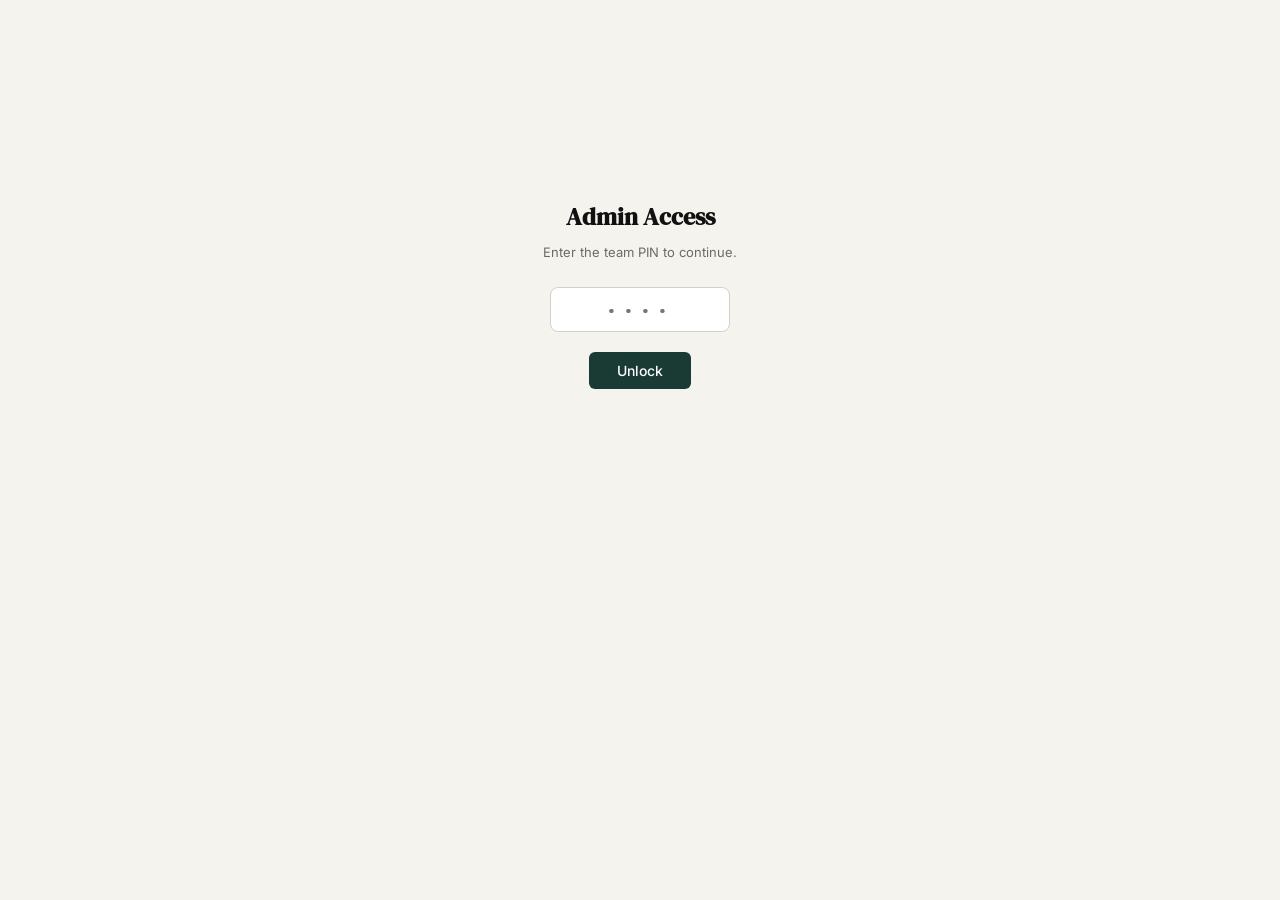
<file: docs/admin.html>
<!DOCTYPE html>
<html lang="en">
<head>
  <meta charset="UTF-8">
  <meta name="viewport" content="width=device-width, initial-scale=1.0">
  <title>BRACE4PEACE — Admin</title>
  <meta name="description" content="Admin panel for BRACE4PEACE hate speech and disinformation monitoring">

  <link rel="preconnect" href="https://fonts.googleapis.com">
  <link rel="preconnect" href="https://fonts.gstatic.com" crossorigin>
  <link href="https://fonts.googleapis.com/css2?family=Inter:wght@400;500;600;700&family=DM+Serif+Display&family=IBM+Plex+Mono:wght@400;500;600&display=swap" rel="stylesheet">

  <link rel="stylesheet" href="admin.css">
</head>
<body>
  <div class="admin-app" id="admin-app">
    <!-- JS renders content here -->
  </div>
  <script src="admin.js"></script>
</body>
</html>
</file>
<file: docs/admin.css>
/* ── Admin Page — MERLx Design System ── */

*, *::before, *::after {
  box-sizing: border-box;
  margin: 0;
  padding: 0;
}

body {
  font-family: 'Inter', sans-serif;
  background: #F5F3EE;
  color: #111111;
  line-height: 1.5;
  min-height: 100vh;
}

/* Layout */
.admin-app {
  max-width: 1120px;
  margin: 0 auto;
  padding: 24px 24px 48px;
}

/* Header */
.admin-header {
  display: flex;
  align-items: center;
  justify-content: space-between;
  padding-bottom: 20px;
  border-bottom: 1px solid #D5D0C7;
  margin-bottom: 24px;
}
.admin-header-left {
  display: flex;
  align-items: center;
  gap: 12px;
}
.admin-logo {
  font-family: 'DM Serif Display', serif;
  font-size: 22px;
  color: #1A3A34;
}
.admin-logo .accent {
  color: #8071BC;
}
.admin-subtitle {
  font-size: 13px;
  color: #6B6B6B;
}
.admin-user {
  font-size: 13px;
  color: #2A2A2A;
}
.admin-user strong {
  font-weight: 600;
}
.admin-back-btn {
  background: none;
  border: 1px solid #D5D0C7;
  border-radius: 6px;
  padding: 5px 14px;
  font-family: 'Inter', sans-serif;
  font-size: 12px;
  color: #6B6B6B;
  cursor: pointer;
  text-decoration: none;
  transition: all 200ms ease-out;
}
.admin-back-btn:hover {
  border-color: #1A3A34;
  color: #1A3A34;
}
.admin-logout {
  background: none;
  border: 1px solid #D5D0C7;
  border-radius: 6px;
  padding: 5px 14px;
  font-size: 12px;
  color: #6B6B6B;
  cursor: pointer;
  margin-left: 12px;
  transition: all 200ms ease-out;
}
.admin-logout:hover {
  border-color: #C44F2B;
  color: #C44F2B;
}

/* Auth gates */
.admin-gate {
  display: flex;
  flex-direction: column;
  align-items: center;
  justify-content: center;
  min-height: 60vh;
  text-align: center;
}
.admin-gate h2 {
  font-family: 'DM Serif Display', serif;
  font-size: 24px;
  margin-bottom: 8px;
  color: #111111;
}
.admin-gate p {
  font-size: 13px;
  color: #6B6B6B;
  margin-bottom: 24px;
}
.admin-gate input {
  display: block;
  margin: 0 auto 12px;
  padding: 10px 14px;
  font-family: 'IBM Plex Mono', monospace;
  font-size: 14px;
  border: 1px solid #D5D0C7;
  border-radius: 8px;
  background: #FFFFFF;
  color: #111111;
  outline: none;
  transition: border-color 200ms ease-out;
}
.admin-gate input:focus {
  border-color: #1A3A34;
}
.admin-gate .pin-input {
  width: 180px;
  font-size: 18px;
  text-align: center;
  letter-spacing: 6px;
}
.admin-gate .api-input {
  width: 300px;
  font-size: 13px;
}
.admin-gate .name-input {
  width: 240px;
  font-family: 'Inter', sans-serif;
  font-size: 14px;
}
.admin-gate-btn {
  padding: 10px 28px;
  background: #1A3A34;
  color: #FFFFFF;
  border: none;
  border-radius: 6px;
  font-family: 'Inter', sans-serif;
  font-size: 14px;
  font-weight: 500;
  cursor: pointer;
  transition: background 200ms ease-out;
}
.admin-gate-btn:hover {
  background: #244a42;
}
.admin-gate-error {
  color: #C44F2B;
  font-size: 12px;
  margin-top: 8px;
}

/* Tabs */
.admin-tabs {
  display: flex;
  gap: 4px;
  margin-bottom: 24px;
}
.admin-tab {
  padding: 10px 24px;
  font-family: 'Inter', sans-serif;
  font-size: 13px;
  font-weight: 500;
  border: 1px solid #D5D0C7;
  border-radius: 8px 8px 0 0;
  background: transparent;
  color: #6B6B6B;
  cursor: pointer;
  transition: all 200ms ease-out;
  border-bottom: 2px solid transparent;
}
.admin-tab:hover {
  background: #EDE9E1;
  color: #2A2A2A;
}
.admin-tab.active {
  background: #FFFFFF;
  color: #1A3A34;
  border-color: #D5D0C7;
  border-bottom-color: #FFFFFF;
  font-weight: 600;
}

/* Tab content */
.admin-tab-content {
  display: none;
}
.admin-tab-content.active {
  display: block;
}

/* Table */
.admin-table-wrap {
  background: #FFFFFF;
  border: 1px solid #E5E1DA;
  border-radius: 10px;
  overflow-x: auto;
}
.admin-table {
  width: 100%;
  border-collapse: collapse;
  font-size: 13px;
}
.admin-table th {
  text-align: left;
  padding: 12px 16px;
  font-size: 11px;
  font-weight: 600;
  text-transform: uppercase;
  letter-spacing: 0.06em;
  color: #6B6B6B;
  background: #F5F3EE;
  border-bottom: 1px solid #E5E1DA;
}
.admin-table td {
  padding: 12px 16px;
  border-bottom: 1px solid #E5E1DA;
  color: #2A2A2A;
  vertical-align: top;
}
.admin-table tr:last-child td {
  border-bottom: none;
}
.admin-table tr:hover td {
  background: #EDE9E1;
}
.admin-table .text-col {
  max-width: 320px;
  overflow: hidden;
  text-overflow: ellipsis;
  white-space: nowrap;
}

/* Action buttons */
.btn-verify {
  padding: 5px 14px;
  font-size: 12px;
  font-weight: 500;
  border: none;
  border-radius: 6px;
  cursor: pointer;
  background: #5B8C6F;
  color: #FFFFFF;
  transition: opacity 200ms ease-out;
}
.btn-verify:hover { opacity: 0.85; }

.btn-flag {
  padding: 5px 14px;
  font-size: 12px;
  font-weight: 500;
  border: none;
  border-radius: 6px;
  cursor: pointer;
  background: #D19B2C;
  color: #FFFFFF;
  transition: opacity 200ms ease-out;
}
.btn-flag:hover { opacity: 0.85; }

.btn-reject {
  padding: 5px 14px;
  font-size: 12px;
  font-weight: 500;
  border: none;
  border-radius: 6px;
  cursor: pointer;
  background: #C44F2B;
  color: #FFFFFF;
  transition: opacity 200ms ease-out;
}
.btn-reject:hover { opacity: 0.85; }

.btn-confirm {
  padding: 5px 14px;
  font-size: 12px;
  font-weight: 500;
  border: none;
  border-radius: 6px;
  cursor: pointer;
  background: #5B8C6F;
  color: #FFFFFF;
  transition: opacity 200ms ease-out;
}
.btn-confirm:hover { opacity: 0.85; }

.btn-correct {
  padding: 5px 14px;
  font-size: 12px;
  font-weight: 500;
  border: none;
  border-radius: 6px;
  cursor: pointer;
  background: #8071BC;
  color: #FFFFFF;
  transition: opacity 200ms ease-out;
}
.btn-correct:hover { opacity: 0.85; }

.action-group {
  display: flex;
  gap: 6px;
  align-items: center;
  flex-wrap: wrap;
}

/* Note input */
.note-input {
  width: 100%;
  padding: 6px 10px;
  font-family: 'Inter', sans-serif;
  font-size: 12px;
  border: 1px solid #D5D0C7;
  border-radius: 6px;
  background: #FFFFFF;
  color: #111111;
  outline: none;
  margin-top: 6px;
  transition: border-color 200ms ease-out;
}
.note-input:focus {
  border-color: #1A3A34;
}

/* Correction dropdown */
.correction-select {
  padding: 5px 10px;
  font-family: 'Inter', sans-serif;
  font-size: 12px;
  border: 1px solid #D5D0C7;
  border-radius: 6px;
  background: #FFFFFF;
  color: #111111;
  outline: none;
}

/* Status badges */
.status-badge {
  display: inline-block;
  padding: 2px 10px;
  border-radius: 10px;
  font-size: 11px;
  font-weight: 600;
  font-family: 'IBM Plex Mono', monospace;
  letter-spacing: 0.03em;
}
.status-badge.verified {
  background: #5B8C6F;
  color: #FFFFFF;
}
.status-badge.pending {
  background: #D19B2C;
  color: #FFFFFF;
}
.status-badge.flagged {
  background: #D19B2C;
  color: #FFFFFF;
}
.status-badge.rejected {
  background: #C44F2B;
  color: #FFFFFF;
}
.status-badge.hate {
  background: #C44F2B;
  color: #FFFFFF;
}
.status-badge.abusive {
  background: #D19B2C;
  color: #FFFFFF;
}
.status-badge.normal {
  background: #5B8C6F;
  color: #FFFFFF;
}

/* Confidence badge */
.conf-badge {
  display: inline-block;
  padding: 2px 10px;
  border-radius: 10px;
  font-size: 11px;
  font-weight: 600;
  font-family: 'IBM Plex Mono', monospace;
}
.conf-badge.high { background: #5B8C6F; color: #FFFFFF; }
.conf-badge.medium { background: #D19B2C; color: #FFFFFF; }
.conf-badge.low { background: #C44F2B; color: #FFFFFF; }

/* Filters row */
.admin-filters {
  display: flex;
  gap: 8px;
  margin-bottom: 16px;
  flex-wrap: wrap;
}
.admin-filter-chip {
  padding: 5px 14px;
  font-family: 'Inter', sans-serif;
  font-size: 12px;
  font-weight: 500;
  border: 1px solid #D5D0C7;
  border-radius: 20px;
  background: transparent;
  color: #2A2A2A;
  cursor: pointer;
  transition: all 200ms ease-out;
}
.admin-filter-chip:hover {
  background: #EDE9E1;
}
.admin-filter-chip.active {
  background: #1A3A34;
  color: #FFFFFF;
  border-color: #1A3A34;
}

/* Stats cards */
.stats-grid {
  display: grid;
  grid-template-columns: repeat(auto-fit, minmax(200px, 1fr));
  gap: 16px;
}
.stat-card {
  background: #FFFFFF;
  border: 1px solid #E5E1DA;
  border-radius: 10px;
  padding: 20px 24px;
}
.stat-card-label {
  font-size: 12px;
  font-weight: 500;
  text-transform: uppercase;
  letter-spacing: 0.06em;
  color: #6B6B6B;
  margin-bottom: 6px;
}
.stat-card-value {
  font-family: 'IBM Plex Mono', monospace;
  font-size: 32px;
  font-weight: 600;
  color: #1A3A34;
}
.stat-card-sub {
  font-size: 12px;
  color: #9E9E9E;
  margin-top: 4px;
}

/* Loading / empty states */
.admin-loading,
.admin-empty {
  text-align: center;
  padding: 48px 24px;
  color: #6B6B6B;
  font-size: 14px;
}
.admin-loading .spinner {
  display: inline-block;
  width: 20px;
  height: 20px;
  border: 2px solid #D5D0C7;
  border-top-color: #1A3A34;
  border-radius: 50%;
  animation: admin-spin 800ms linear infinite;
  vertical-align: middle;
  margin-right: 8px;
}
@keyframes admin-spin {
  to { transform: rotate(360deg); }
}

/* Toast notification */
.admin-toast {
  position: fixed;
  bottom: 24px;
  right: 24px;
  padding: 12px 20px;
  background: #1A3A34;
  color: #FFFFFF;
  font-size: 13px;
  border-radius: 8px;
  z-index: 10000;
  opacity: 0;
  transform: translateY(12px);
  transition: all 200ms ease-out;
}
.admin-toast.visible {
  opacity: 1;
  transform: translateY(0);
}

/* Responsive */
@media (max-width: 768px) {
  .admin-app { padding: 16px; }
  .admin-header { flex-direction: column; align-items: flex-start; gap: 8px; }
  .admin-tabs { overflow-x: auto; }
  .admin-tab { white-space: nowrap; }
}
</file>
